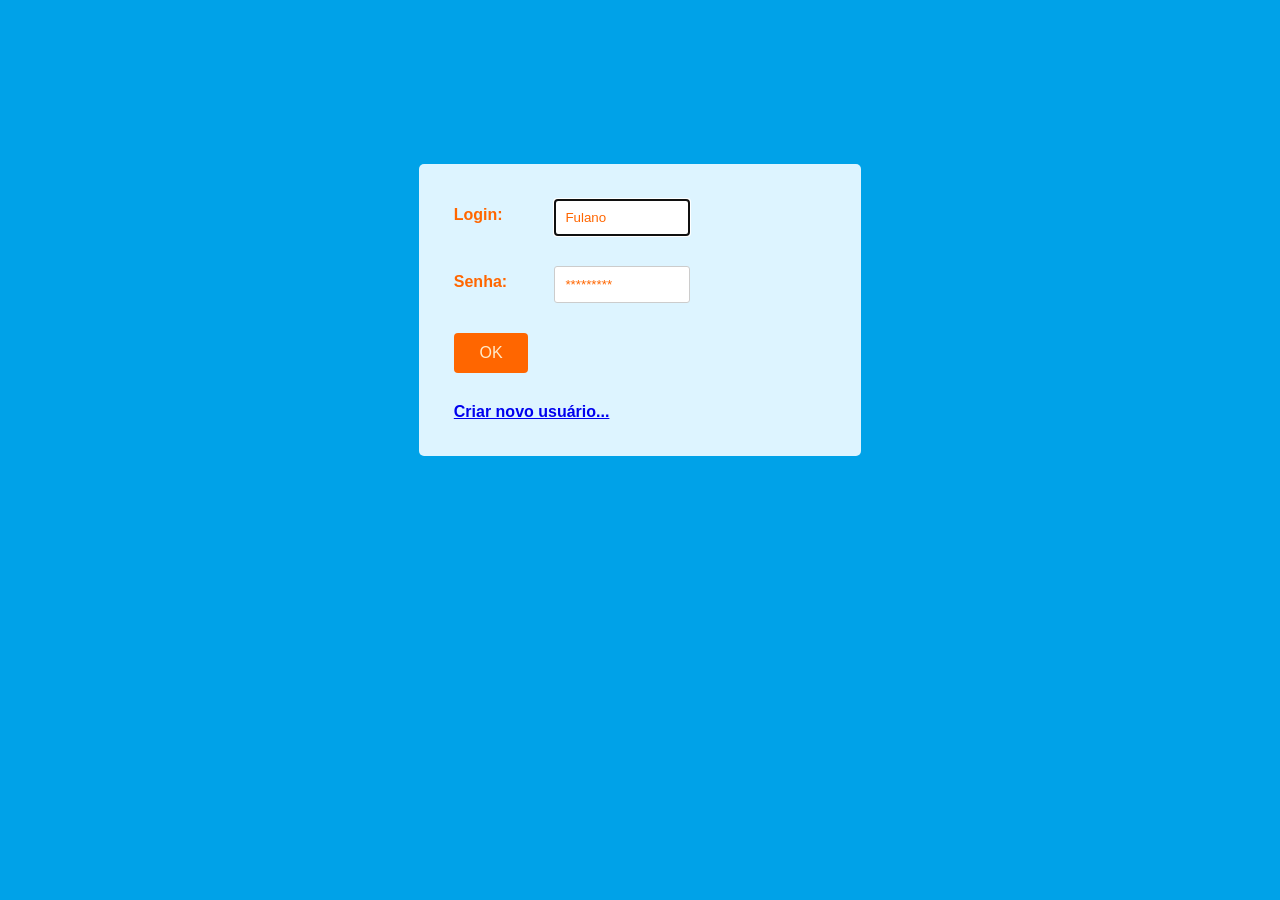
<file: web/view/HTML/index.html>
<!DOCTYPE html>
<html lang="pt-BR">
<head>
	<meta charset="utf-8">
	<meta name="author" content="Juliano Américo">
	<meta name="description" content="Login area">
	<meta name="keywords" content="HTML, CSS, JavaScript">
	<meta name="viewport" content="width=device-width, initial-scale=1.0">
	<meta http-equiv="X-UA-Compatible" content="IE=edge">
	<title>Login</title>
	<link rel="stylesheet" href="../CSS/responsive.css">
	<link rel="stylesheet" href="../CSS/style.css">
	<script type="text/javascript" src="../JS/script_js.js"></script>
</head>
<body>
	<div></div>
	<div class="clear"></div>
	<section class="form-login form">

		<!-- Login form-->
		<form name="loginForm" action="#" method="POST" onsubmit="return validateForm()">

			<div class="row">
				<div class="col-3 col-s-3">
					<label for="login">Login:</label>
				</div>

				<div class="col-9 col-s-9">
					<input class="login-input" type="text" name="login" placeholder="Fulano" autofocus maxlength="20">
				</div>
			</div>

			<div class="row">
				<div class="col-3 col-s-3">
					<label for="password">Senha:</label>
				</div>

				<div class="col-9 col-s-9">
					<input class="login-input" type="password" name="password" placeholder="*********" maxlength="8">
				</div>
			</div>

			<div class="row">
				<div class="col-12">
					<!-- <input class="ok-login" type="submit" value="OK"> -->
					<a href="user_logon.html"><input class="login-bt" type="button" value="OK"></a>
				</div>
			</div>

			<div class="row">
				<div class="col-12">
					<a href="#">Criar novo usuário...</a>
				</div>
			</div>
		</form>
	</section>
</body>
</html>
</file>
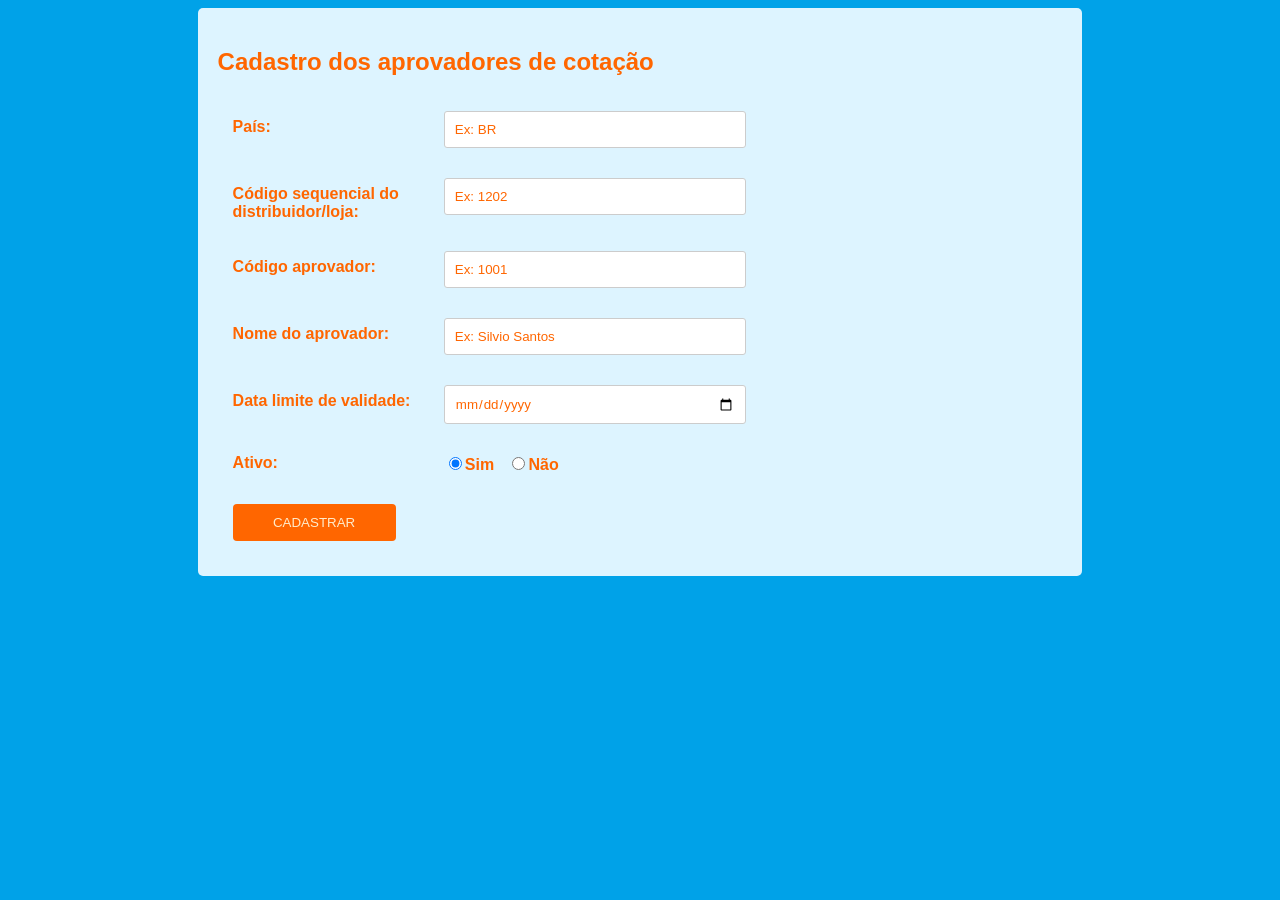
<file: web/view/HTML/approvers_form.html>
<!DOCTYPE html>
<html lang="pt-BR">
<head>
	<meta charset="utf-8">
	<meta name="author" content="Juliano Américo">
	<meta name="description" content="Approvers form">
	<meta name="keywords" content="HTML, CSS, JavaScript">
	<meta name="viewport" content="width=device-width, initial-scale=1.0">
	<meta http-equiv="X-UA-Compatible" content="IE=edge">
	<title>Cadastro dos aprovadores de cotação</title>
	<link rel="stylesheet" href="../CSS/responsive.css">
	<link rel="stylesheet" href="../CSS/style.css">
	<script type="text/javascript" src="../JS/script_js.js"></script>
</head>
<body>

	<section class="form form-approvers">
		
		<header><h1>Cadastro dos aprovadores de cotação</h1></header>

		<form name="approverForm" action="#" method="POST">

			<div class="row">
				<div class="col-3 col-s-3"><label>País:</label></div>
				<div class="col-9 col-s-9"><input class="approver-input" type="text" maxlength="4" placeholder="Ex: BR" name="country" required></div>
			</div>

			<div class="row">
				<div class="col-3 col-s-3"><label>Código sequencial do distribuidor/loja:</label></div>
				<div class="col-9 col-s-9"><input class="approver-input" type="number" maxlength="20" placeholder="Ex: 1202" name="storeCode" required></div>
			</div>

			<div class="row">
				<div class="col-3 col-s-3"><label>Código aprovador:</label></div>
				<div class="col-9 col-s-9"><input class="approver-input" type="number" maxlength="6" placeholder="Ex: 1001" name="approverCode" required></div>
			</div>

			<div class="row">
				<div class="col-3 col-s-3"><label>Nome do aprovador:</label></div>
				<div class="col-9 col-s-9"><input class="approver-input" type="text" maxlength="3" placeholder="Ex: Silvio Santos" name="approverName" required></div>
			</div>

			<div class="row">
				<div class="col-3 col-s-3"><label>Data limite de validade:</label></div>
				<div class="col-9 col-s-9"><input class="approver-input" type="date" maxlength="10" placeholder="Ex: 10/06/2018" name="approverDate" required></div>
			</div>

			<div class="row">
				<div class="col-3 col-s-3" style="margin:0;"><label>Ativo:</label></div>
				<!-- <div class="col-9 col-s-9"><input type="number" maxlength="3" placeholder="Ex: Sim/Não" required></div> -->
				<div class="col-9 col-s-9">
					<input type="radio" name="active" value="0" checked>Sim &nbsp;
					<input type="radio" name="active" value="1">Não
				</div>
			</div>

			<div class="row">
			    <div class="col-12">
				    <input class="approver-bt" type="submit" value="CADASTRAR" onclick="return validateApproverForm()">
			    </div>
		    </div>
		</div>

		</form>

	</section>
	
</body>
</html>
</file>
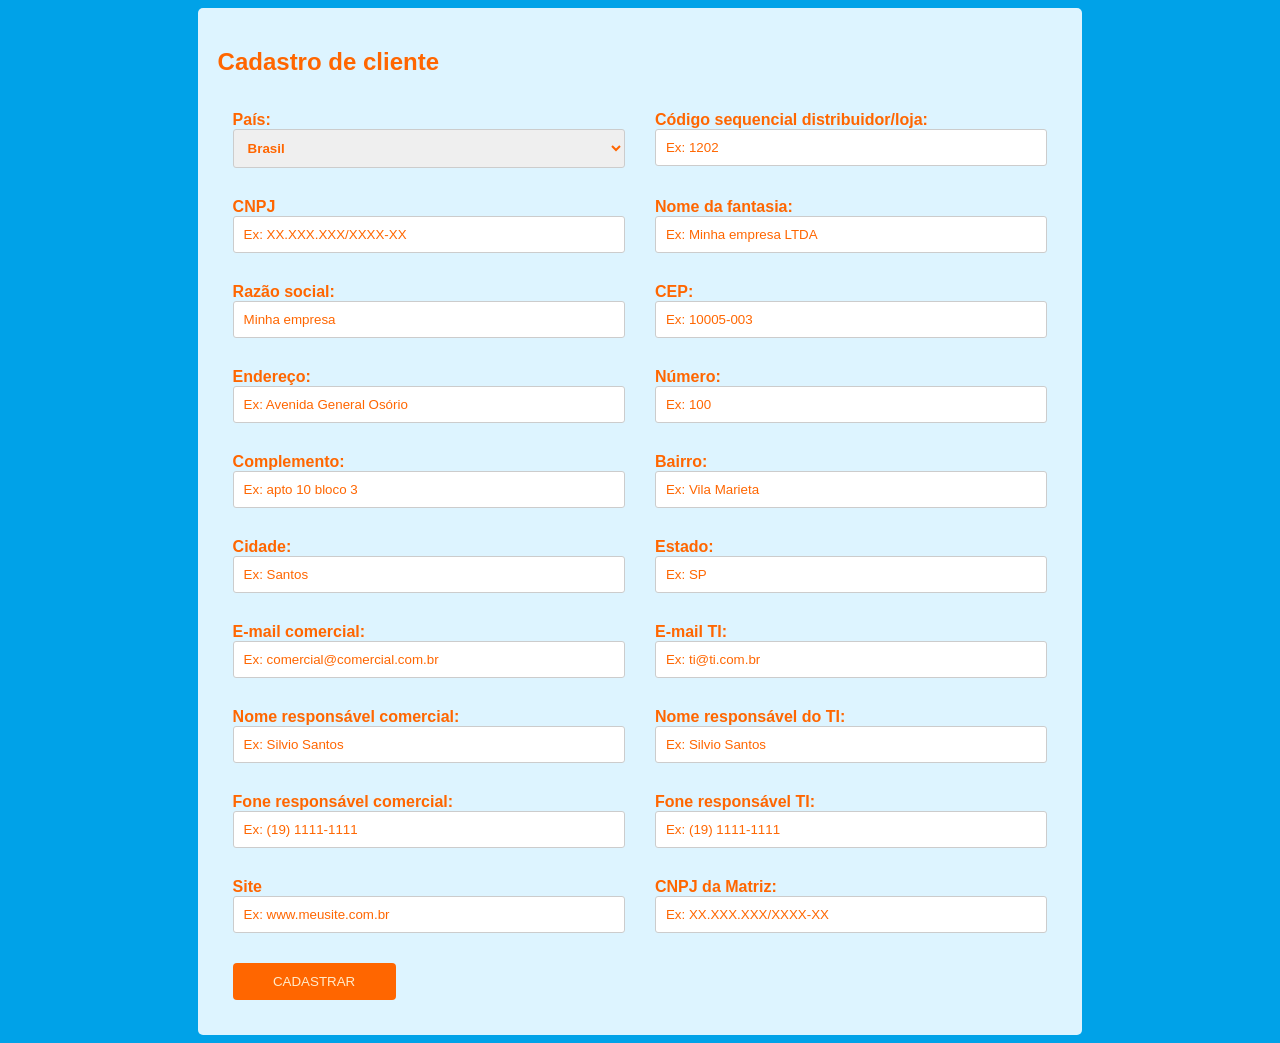
<file: web/view/HTML/client_form.html>
<!DOCTYPE html>
<html lang="pt-BR">
<head>
	<meta charset="utf-8">
	<meta name="author" content="Juliano Américo">
	<meta name="description" content="Client form">
	<meta name="keywords" content="HTML, CSS, JavaScript">
	<meta name="viewport" content="width=device-width, initial-scale=1.0">
	<meta http-equiv="X-UA-Compatible" content="IE=edge">
	<title>Cadastro de cliente</title>
	<script src="https://ajax.googleapis.com/ajax/libs/jquery/3.3.1/jquery.min.js"></script>
	<link rel="stylesheet" href="../CSS/responsive.css">
	<link rel="stylesheet" href="../CSS/style.css">
	<script type="text/javascript" src="../JS/script_js.js"></script>
	<script type="text/javascript" src="../JS/valida_cpf_cnpj.js"></script>
</head>
<body>
	<section class="form-client form">
		<header><h1>Cadastro de cliente</h1></header>
		
		<form name="clientForm" action="#" method="POST">

			<div class="row">
				<div class="col-6 col-s-6">País:<br>
				<!-- <input type="text" maxlength="4" placeholder="Ex: BR" autofocus name="country" required></div> -->
				<select name="countries" id="countries">
					<option value="alemanha">Alemanha</option>
					<option value="argentina">Argentina</option>
					<option value="brasil" selected>Brasil</option>
					<option value="canada">Canadá</option>
					<option value="china">China</option>
					<option value="colombia">Colombia</option>
					<option value="espanha">Espanha</option>
					<option value="eua">Estados Unidos</option>
					<option value="japao">Japão</option>
					<option value="paraguai">Paraguai</option>
					<option value="uruguai">Uruguai</option>
					<option value="venezuela">Venezuela</option>				
				</select>
			    </div>
				<div class="col-6 col-s-6">Código sequencial distribuidor/loja:<input type="number" maxlength="20" placeholder="Ex: 1202" name="storeCode" required></div>
			</div>

			<div class="row">
				<div class="col-6 col-s-6">CNPJ<input class="cpf_cnpj" type="text" maxlength="18" placeholder="Ex: XX.XXX.XXX/XXXX-XX" name="cnpj" onKeypress="mask(this, cnpjFunc)" required/></div>
				<div class="col-6 col-s-6">Nome da fantasia:<input type="text" maxlength="40" placeholder="Ex: Minha empresa LTDA" name="fantasyName" required></div>
			</div>

			<div class="row">
				<div class="col-6 col-s-6">Razão social:<input type="text" maxlength="40" placeholder="Minha empresa" name="socialReason" required></div>
				<div class="col-6 col-s-6">CEP:<input id="cep" type="text" maxlength="12" placeholder="Ex: 10005-003" name="cep" onKeypress="mask(this, cepFunc)" onBlur="searchcep(this.value)" required></div>
			</div>

			<div class="row">
				<div class="col-6 col-s-6">Endereço:<input id="address" type="text" maxlength="40" placeholder="Ex: Avenida General Osório" name="address" required></div>
				<div class="col-6 col-s-6">Número:<input type="number" maxlength="6" placeholder="Ex: 100" name="numberAddress" required></div>
			</div>

			<div class="row">
				<div class="col-6 col-s-6">Complemento:<input type="text" maxlength="30" placeholder="Ex: apto 10 bloco 3" name="complement" required></div>
				<div class="col-6 col-s-6">Bairro:<input id="neighbourhood" type="text" maxlength="30" placeholder="Ex: Vila Marieta" name="neighbourhood" required></div>
			</div>

			<div class="row">
				<div class="col-6 col-s-6">Cidade:<input id="city" type="text" maxlength="30" placeholder="Ex: Santos" name="cidade" required></div>
				<div class="col-6 col-s-6">Estado:<input id="state" type="text" maxlength="4" placeholder="Ex: SP" name="uf" required></div>
			</div>

			<div class="row">
				<div class="col-6 col-s-6">E-mail comercial:<input type="e-mail" maxlength="70" placeholder="Ex: comercial@comercial.com.br" name="emailComercial" required></div>
				<div class="col-6 col-s-6">E-mail TI:<input type="e-mail" maxlength="70" placeholder="Ex: ti@ti.com.br" name="emailTi" required></div>
			</div>

			<div class="row">
				<div class="col-6 col-s-6">Nome responsável comercial:<input type="text" maxlength="30" placeholder="Ex: Silvio Santos" name="comercialName" required></div>
				<div class="col-6 col-s-6">Nome responsável do TI:<input type="text" maxlength="30" placeholder="Ex: Silvio Santos" name="TiName" required></div>
			</div>

			<div class="row">
				<div class="col-6 col-s-6">Fone responsável comercial:<input type="text" maxlength="15" placeholder="Ex: (19) 1111-1111" name="comercialFone" onKeypress="mask(this, phone)" required></div>
				<div class="col-6 col-s-6">Fone responsável TI:<input type="text" maxlength="15" placeholder="Ex: (19) 1111-1111" name="TiFone" onKeypress="mask(this, phone)" required></div>
			</div>


			<div class="row">
				<div class="col-6 col-s-6">Site<input type="text" maxlength="70" placeholder="Ex: www.meusite.com.br" name="site" required></div>
				<div class="col-6 col-s-6">CNPJ da Matriz:<input class="cpf_cnpj" type="text" maxlength="18" placeholder="Ex: XX.XXX.XXX/XXXX-XX" onKeypress="mask(this, cnpjFunc)" name="cnpjMatriz" required></div>
			</div>

			<div class="row">
				<!-- <label>IBGE:
                <input name="ibge" type="text" id="ibge" size="8" /></label><br /> -->
				<div class="col-12">
					<input class="client-bt" type="submit" value="CADASTRAR" onclick="return validateClientForm()">
				</div>
			</div>
		</form>

	</section>
	
</body>
</html>
</file>
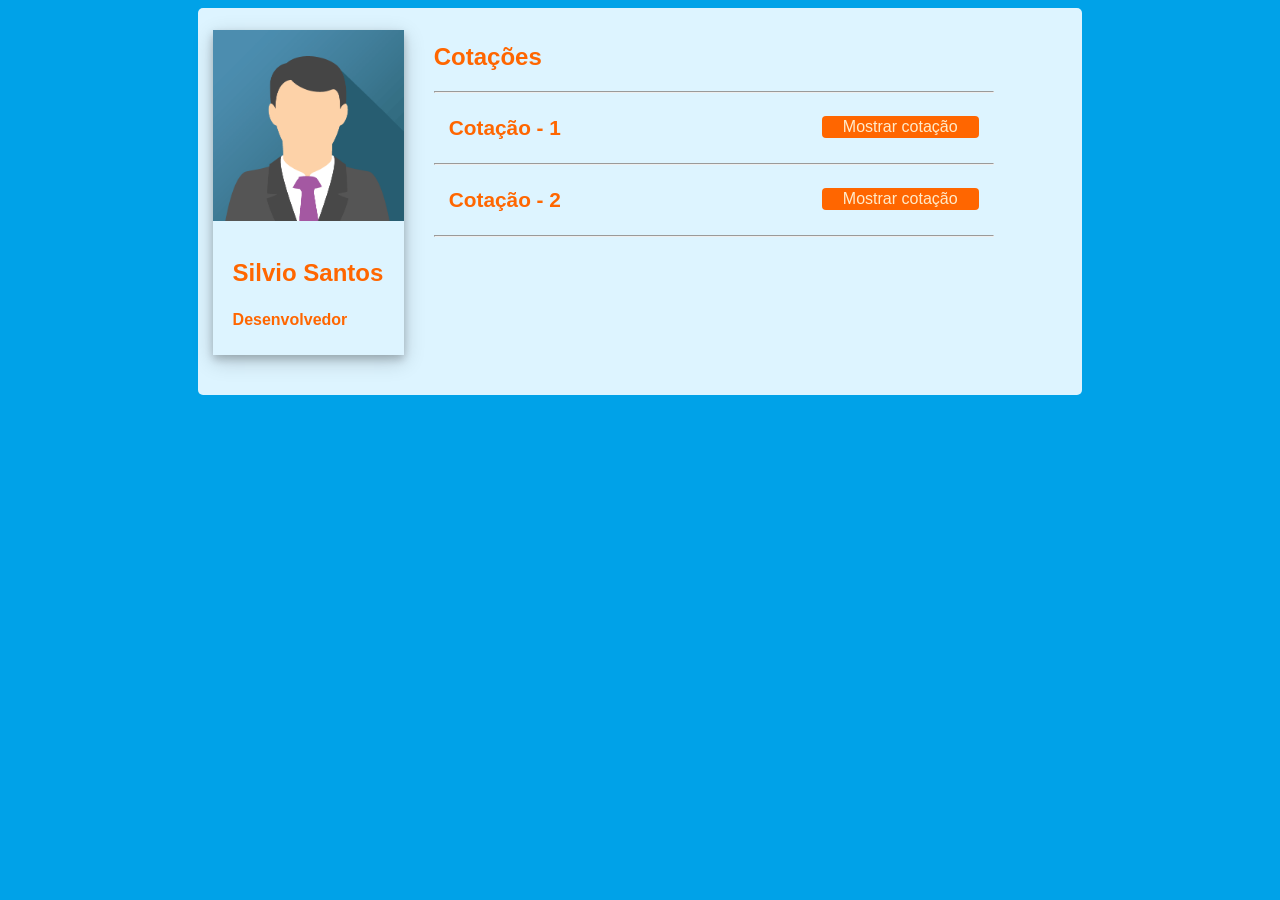
<file: web/view/HTML/cotation_price_2approve.html>
<!DOCTYPE html>
<html lang="pt-BR">
<head>
    <meta charset="utf-8">
    <meta name="author" content="Juliano Américo">
    <meta name="description" content="Cotation price">
    <meta name="keywords" content="HTML, CSS, JavaScript">
    <meta name="viewport" content="width=device-width, initial-scale=1.0">
    <meta http-equiv="X-UA-Compatible" content="IE=edge">
    <title>Cotação</title>
    <link rel="stylesheet" href="../CSS/responsive.css">
    <link rel="stylesheet" href="../CSS/style.css">   
    <script src="https://ajax.googleapis.com/ajax/libs/jquery/3.3.1/jquery.min.js"></script>
    <script src="../JS/script_jquery.js"></script>
</head>
<body>
     <section id="main-panel" class="row">
    
        <a class="cotation-link" href="javascript:window.history.go(-1)">
            <aside class="col-3 col-s-3">
                <div class="profile-img polaroid">
                    <img src="../IMG/img_avatar.png" alt="Imagem de perfil" width="100%">
                    <div class="container">
                        <h3 id="profileName">Silvio Santos</h3>
                        <p>Desenvolvedor</p>
                    </div>
                </div>
            </aside>
        </a>

        <div class="col-8">
            <h1>Cotações</h1>
            <hr>
            
            <div class="row">
                <div class="cotation-title col-8 col-s-8">Cotação - 1</div>
                <div class="col-4 col-s-4"><input type="button" class="bt-hide-1 cotation-bt" value="Mostrar cotação"></div>
            </div>
    
            <div id="card-1">    
                <div class="row">
                    <div class="col-8 col-s-8"><span class="cotation-title-header">País:</span> <span class="content-1">Brasil</span></div>
                    <div class="col-4 col-s-4 content-2">Brasil</div>
                </div>

                <div class="row">
                    <div class="col-8 col-s-8"><span class="cotation-title-header">Número da cotação:</span> <span class="content-1">1001</span></div>
                    <div class="col-4 col-s-4 content-2">1001</div>
                </div>

                <div class="row">
                    <div class="col-8 col-s-8"><span class="cotation-title-header">Código sequencial <br>distribuidor/loja:</span> <span class="content-1">201819</span></div>
                    <div class="col-4 col-s-4 content-2">201819</div>
                </div>

                <hr>

                <div class="row">
                    <div class="col-12 col-s-12"> <span class="cotation-title-header"> Descrição do produto</span> </div>
                </div>

                <div class="row">
                    <div class="col-8 col-s-8"> <span>Lápis</span> <span> (código: 1001)</span></div>
                </div>

                <div class="row">
                    <div class="col-12"><span>Unidade medida:</span> <span>Un.</span></div>
                </div>

                <div class="row"> 
                    <div class="col-12"><span>R$</span> <span>11,00</span> X <span> 10 unidade</span> <br> <span class="cotation-title-footer">Subtotal: R$ 110,00</span></div>
                </div>

                <hr>

                <div class="row">
                    <div class="col-12 col-s-12"> <span class="cotation-title-header"> Descrição do produto</span> </div>
                </div>

                <div class="row">
                    <div class="col-12 col-s-12"> <span>Caneta</span> <span> (código: 1002)</span></div>
                </div>

                <div class="row">
                    <div class="col-12 col-s-12"><span>Unidade medida:</span> <span>Un.</span></div>
                </div>

                <div class="row"> 
                    <div class="col-12 col-s-12"><span>R$</span> <span>20,00</span> X <span> 5 unidade</span> <br> <span class="cotation-title-footer">Subtotal: R$ 100,00</span></div>
                </div>
                
                <hr>

                <div class="row">
                    <div class="col-5 col-s-12"><span class="cotation-footer">Total: </span> <span class="cotation-price">R$ 210,00</span> </div>
                    <div class="col-7 col-s-12"><input class="cotationPrice-bt" type="button" value="Aprovar cotação"></div>
                </div>
            </div>

            <hr>
            
            <div class="row">
                <div class="cotation-title col-8 col-s-8">Cotação - 2</div>
                <div class="col-4 col-s-4"><input type="button" class="bt-hide-2 cotation-bt" value="Mostrar cotação"></div>
            </div>
    
            <div id="card-2">    
                <div class="row">
                    <div class="col-8 col-s-8"><span class="cotation-title-header">País:</span> <span class="content-1">Brasil</span></div>
                    <div class="col-4 col-s-4 content-2">Brasil</div>
                </div>

                <div class="row">
                    <div class="col-8 col-s-8"><span class="cotation-title-header">Número da cotação:</span> <span class="content-1">1001</span></div>
                    <div class="col-4 col-s-4 content-2">1001</div>
                </div>

                <div class="row">
                    <div class="col-8 col-s-8"><span class="cotation-title-header">Código sequencial <br>distribuidor/loja:</span> <span class="content-1">201819</span></div>
                    <div class="col-4 col-s-4 content-2">201819</div>
                </div>

                <hr>

                <div class="row">
                    <div class="col-12 col-s-12"> <span class="cotation-title-header"> Descrição do produto</span> </div>
                </div>

                <div class="row">
                    <div class="col-8 col-s-8"> <span>Lápis</span> <span> (código: 1001)</span></div>
                </div>

                <div class="row">
                    <div class="col-12"><span>Unidade medida:</span> <span>Un.</span></div>
                </div>

                <div class="row"> 
                    <div class="col-12"><span>R$</span> <span>11,00</span> X <span> 10 unidade</span> <br> <span class="cotation-title-footer">Subtotal: R$ 110,00</span></div>
                </div>

                <hr>

                <div class="row">
                    <div class="col-12 col-s-12"> <span class="cotation-title-header"> Descrição do produto</span> </div>
                </div>

                <div class="row">
                    <div class="col-12 col-s-12"> <span>Caneta</span> <span> (código: 1002)</span></div>
                </div>

                <div class="row">
                    <div class="col-12 col-s-12"><span>Unidade medida:</span> <span>Un.</span></div>
                </div>

                <div class="row"> 
                    <div class="col-12 col-s-12"><span>R$</span> <span>20,00</span> X <span> 5 unidade</span> <br> <span class="cotation-title-footer">Subtotal: R$ 100,00</span></div>
                </div>
                
                <hr>

                <div class="row">
                    <div class="col-5 col-s-12"><span class="cotation-footer">Total: </span> <span class="cotation-price">R$ 210,00</span> </div>
                    <div class="col-7 col-s-12"><input class="cotationPrice-bt" type="button" value="Aprovar cotação"></div>
                </div>
            </div>

            <hr>
        </div>
    </section>
</body>
</html>
</file>
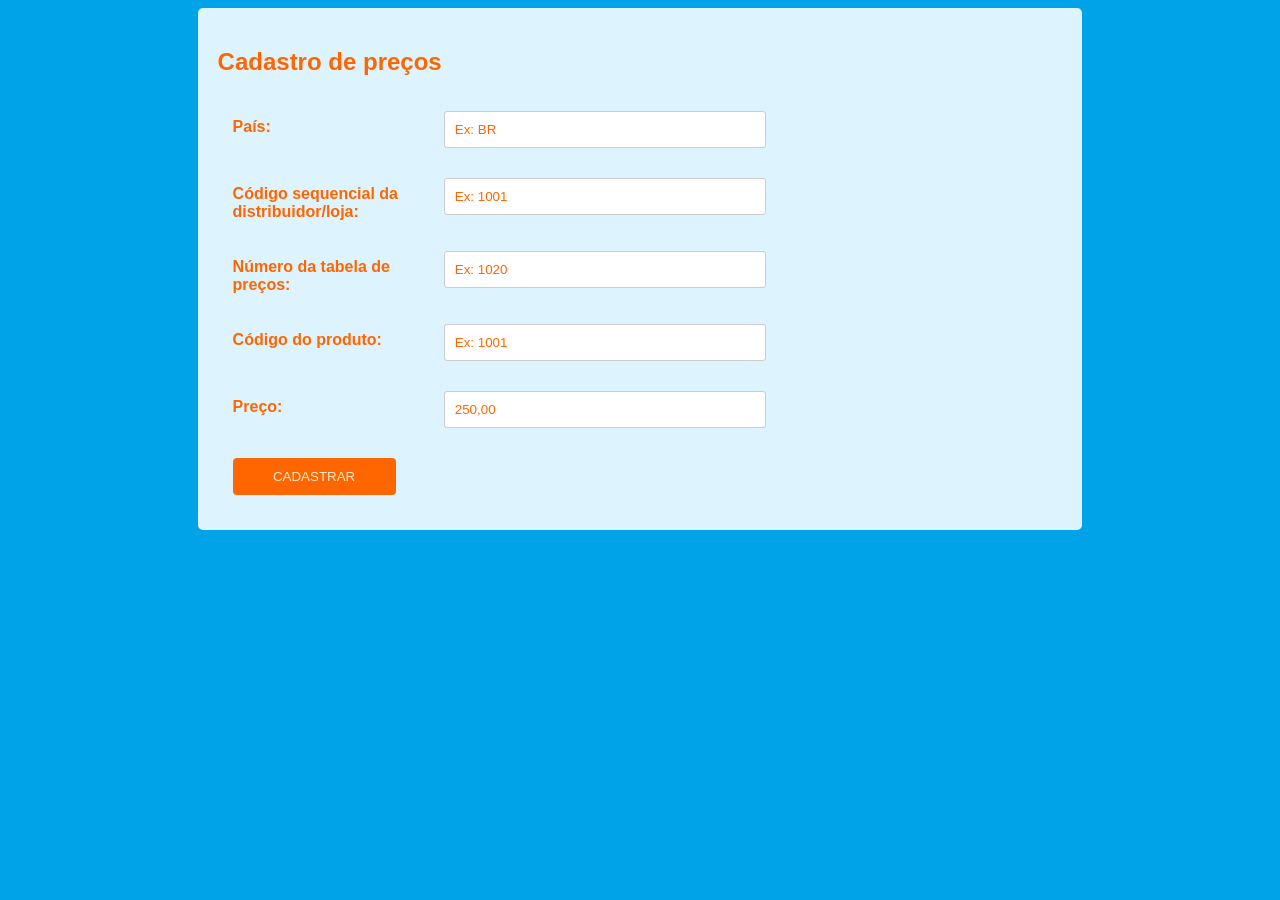
<file: web/view/HTML/price_form.html>
<!DOCTYPE html>
<html lang="pt-BR">
<head>
	<meta charset="utf-8">
	<meta name="author" content="Juliano Américo">
	<meta name="description" content="Price form">
	<meta name="keywords" content="HTML, CSS, JavaScript">
	<meta name="viewport" content="width=device-width, initial-scale=1.0">
	<meta http-equiv="X-UA-Compatible" content="IE=edge">
	<title>Cadastro de preços</title>
	<link rel="stylesheet" href="../CSS/responsive.css">
	<link rel="stylesheet" href="../CSS/style.css">
	<script type="text/javascript" src="../JS/script_js.js"></script>
</head>
<body>
	<section class="form-price form">
		<header><h1>Cadastro de preços</h1></header>

		<form name="priceForm" action="#" method="POST">

			<div class="row">
				<div class="col-3 col-s-3"> <label>País:</label></div>
				<div class="col-5 col-s-5"><input class="price-input" type="text" maxlength="4" placeholder="Ex: BR" name="country"required></div>	
			</div>

			<div class="row">
				<div class="col-3 col-s-3"> <label>Código sequencial da distribuidor/loja:</label></div>
				<div class="col-5 col-s-5"><input class="price-input" type="number" maxlength="20" placeholder="Ex: 1001" name="storeCode" required> </div>	
			</div>

			<div class="row">
				<div class="col-3 col-s-3"> <label>Número da tabela de preços:</label></div>
				<div class="col-5 col-s-5"><input class="price-input" type="number" maxlength="10" placeholder="Ex: 1020" name="numberPrice" required></div>	
			</div>	
			
			<div class="row">
				<div class="col-3 col-s-3"><label>Código do produto:</label></div>
				<div class="col-5 col-s-5"><input class="price-input" type="text" maxlength="20" placeholder="Ex: 1001" name="productCode" required></div>
				<div class="col-4 col-s-4 product-description">Descrição do produto aqui</div>	
			</div>
            
            <div class="row">
                <div class="col-3 col-s-3"><label>Preço:</label></div>
                <div class="col-5 col-s-5"><input class="price-input" type="number" maxlength="15" placeholder="250,00" name="price" onKeypress="mask(this, valor)" required></div>
            </div>
	
			<div class="row">
				<div class="col-12">
					<input class="price-bt" type="submit" value="CADASTRAR" onclick="return validatePriceForm()">
				</div>
			</div>

		</form>
	</section>
	
</body>
</html>
</file>
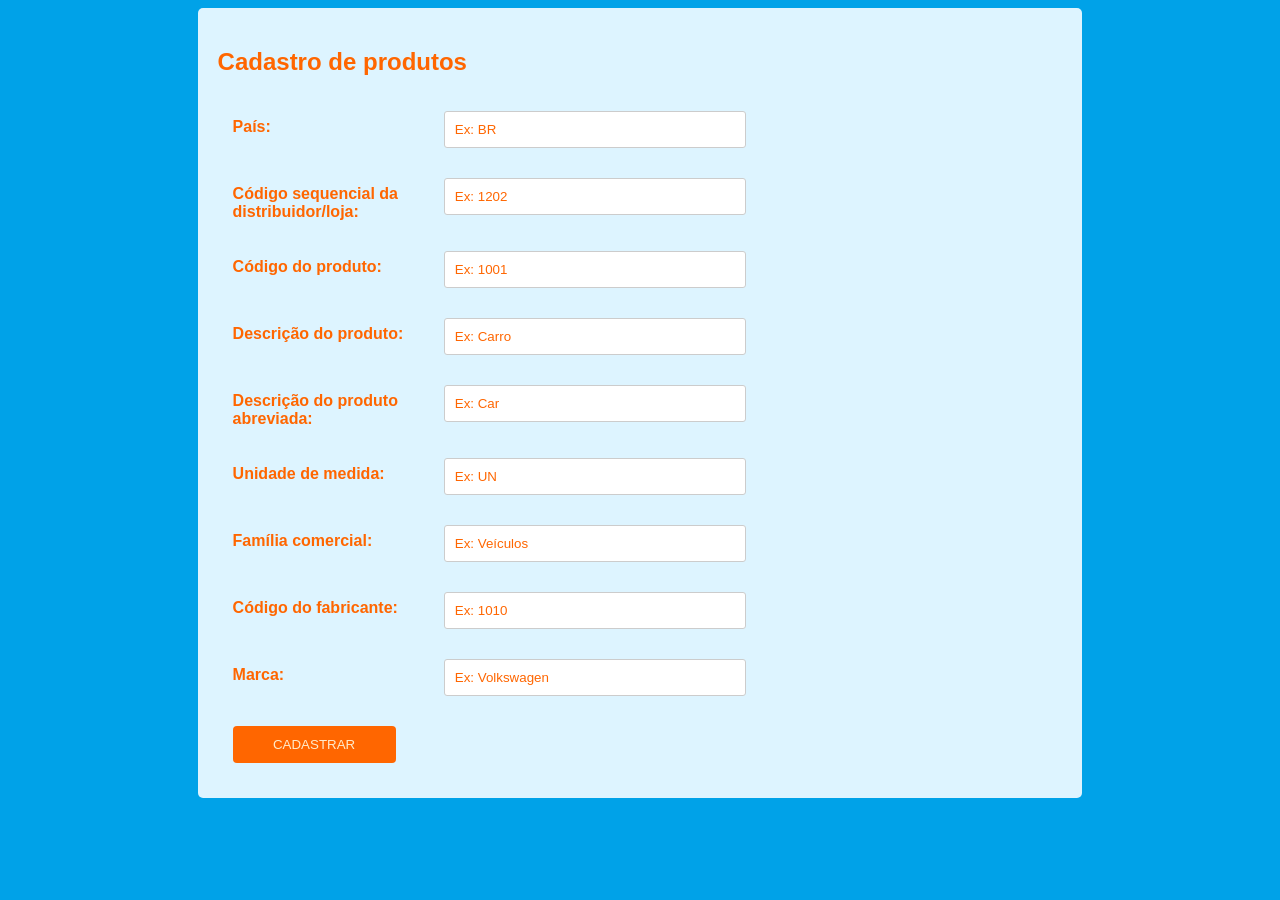
<file: web/view/HTML/product_form.html>
<!DOCTYPE html>
<html lang="pt-BR">
<head>
	<meta charset="utf-8">
	<meta name="author" content="Juliano Américo">
	<meta name="description" content="Product form">
	<meta name="keywords" content="HTML, CSS, JavaScript">
	<meta name="viewport" content="width=device-width, initial-scale=1.0">
	<meta http-equiv="X-UA-Compatible" content="IE=edge">
	<title>Cadastro de produtos</title>
	<link rel="stylesheet" href="../CSS/responsive.css">
	<link rel="stylesheet" href="../CSS/style.css">
	<script type="text/javascript" src="../JS/script_js.js"></script>
</head>
<body>
	<section class="form form-product">
		<header><h1>Cadastro de produtos</h1></header>

        <form name="productForm" action="#" method="POST">
		    <div class="row">
			    <div class="col-3 col-s-3"><label>País:</label></div>
			    <div class="col-9 col-s-9"><input class="product-input" type="text" maxlength="4" placeholder="Ex: BR" name="country" required></div>
		    </div>

		    <div class="row">
			    <div class="col-3 col-s-3"><label>Código sequencial da distribuidor/loja:</label></div>
			    <div class="col-9 col-s-9"><input class="product-input" type="text" maxlength="20" placeholder="Ex: 1202" name="storeCode" required></div>
		    </div>
		    
		    <div class="row">
			    <div class="col-3 col-s-3"><label>Código do produto:</label></div>
			    <div class="col-9 col-s-9"><input class="product-input" type="text" maxlength="20" placeholder="Ex: 1001" name="productCode" required></div>
		    </div>
		    
		    <div class="row">
			    <div class="col-3 col-s-3"><label>Descrição do produto:</label></div>
			    <div class="col-9 col-s-9"><input class="product-input" type="text" maxlength="40" placeholder="Ex: Carro" name="productDescription" required></div>
		    </div>

		    <div class="row">
			    <div class="col-3 col-s-3"><label>Descrição do produto abreviada:</label></div>
			    <div class="col-9 col-s-9"><input class="product-input" type="text" maxlength="20" placeholder="Ex: Car" name="productDescriptionShort" required></div>
		    </div>

		    <div class="row">
			    <div class="col-3 col-s-3"><label>Unidade de medida:</label></div>
			    <div class="col-9 col-s-9"><input class="product-input" type="text" maxlength="4" placeholder="Ex: UN" name="unit" required></div>
		    </div>

		    <div class="row">
			    <div class="col-3 col-s-3"><label>Família comercial:</label></div>
			    <div class="col-9 col-s-9"><input class="product-input" type="text" maxlength="10" placeholder="Ex: Veículos" name="comercialFamily" required></div>
		    </div>

		    <div class="row">
			    <div class="col-3 col-s-3"><label>Código do fabricante:</label></div>
			    <div class="col-9 col-s-9"><input class="product-input" type="number" maxlength="15" placeholder="Ex: 1010" name="producerCode" required></div>
		    </div>

		    <div class="row">
			    <div class="col-3 col-s-3"><label>Marca:</label></div>
			    <div class="col-9 col-s-9"><input class="product-input" type="number" maxlength="15" placeholder="Ex: Volkswagen" name="mark" required></div>
		    </div>

		    <div class="row">
			    <div class="col-12">
				    <input class="product-bt" type="submit" value="CADASTRAR" onclick="return validateProductForm()">
			    </div>
		    </div>
		</form>

	</section>
	
</body>
</html>
</file>
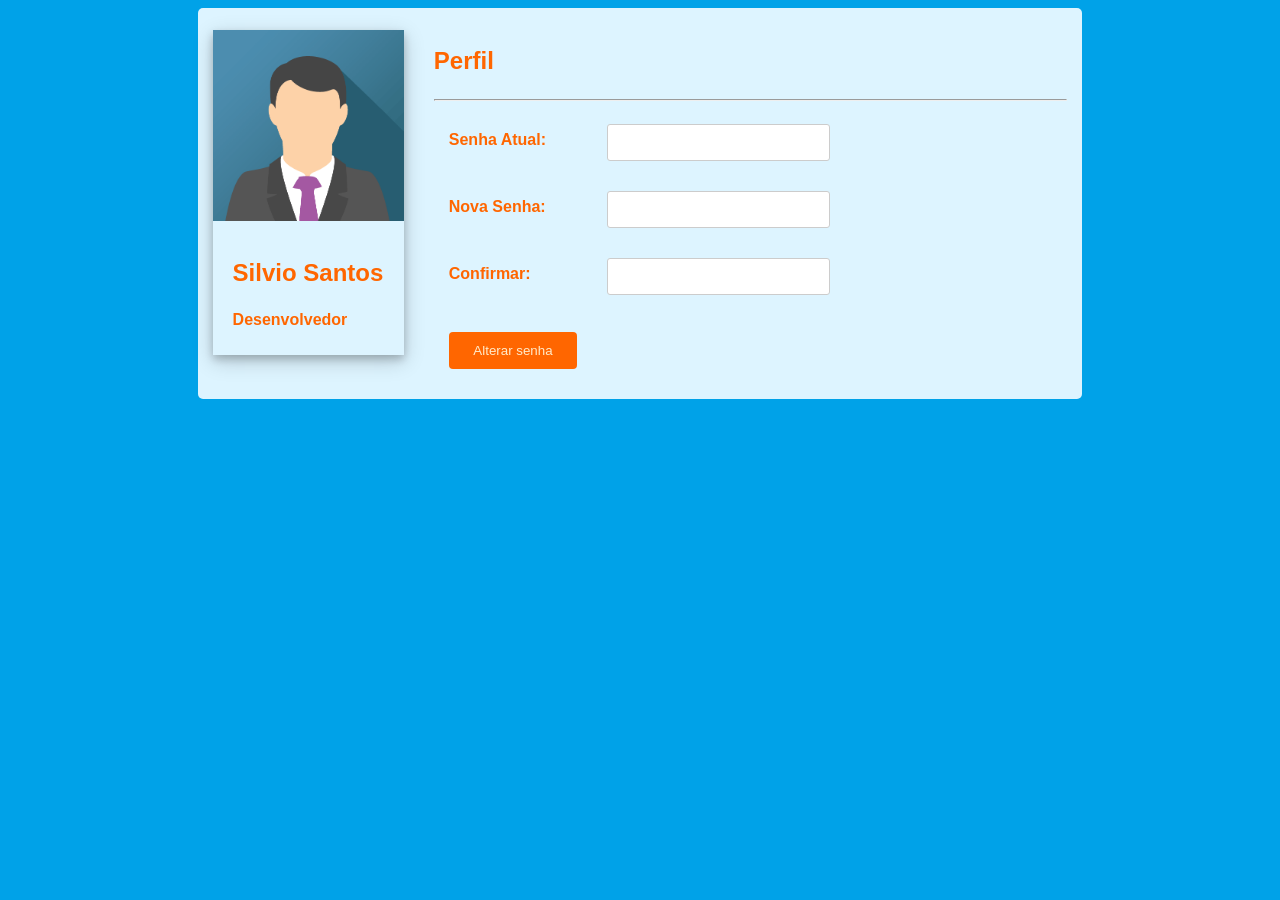
<file: web/view/HTML/user_control_panel.html>
<!DOCTYPE html>
<html lang="pt-BR">
<head>
	<meta charset="utf-8">
	<meta name="author" content="Juliano Américo">
	<meta name="description" content="User control panel">
	<meta name="keywords" content="HTML, CSS, JavaScript">
	<meta name="viewport" content="width=device-width, initial-scale=1.0">
	<meta http-equiv="X-UA-Compatible" content="IE=edge">
	<title>Painel de controle</title>
	<link rel="stylesheet" href="../CSS/responsive.css">
	<link rel="stylesheet" href="../CSS/style.css">
</head>
<body>
	<div class="clear-userControlPanel"></div>
	<section id="main-panel" class="row">

		<aside class="col-3 col-s-3">
			<div class="polaroid">
				<img src="../IMG/img_avatar.png" alt="Imagem de perfil" width="100%">
				<div class="container">
					<h3 id="profileName">Silvio Santos</h3>
					<p>Desenvolvedor</p>
				</div>
			</div>
		</aside>

		<section class="col-9 col-s-9">
			<h1 id="profileText">Perfil</h1>
			<hr>

			<div class="row">
				<form action="#" method="POST">

					<div class="row">
						<div class="col-3 col-s-3">Senha Atual:</div>
						<div class="col-9"><input class="input-password" type="password" maxlength="8"></div>
					</div>

					<div class="row">
						<div class="col-3 col-s-3">Nova Senha:</div>
						<div class="col-9"><input class="input-password" type="password" maxlength="8"></div>
					</div>


					<div class="row">
						<div class="col-3 col-s-3">Confirmar:</div>
						<div class="col-9"><input class="input-password" type="password" maxlength="8"></div>
					</div>

					<div class="col-3 col-s-3">   
						<input type="submit" value="Alterar senha">
					</div>
				</form>
			</div>
		</section>

	</section>
	
</body>
</html>
</file>
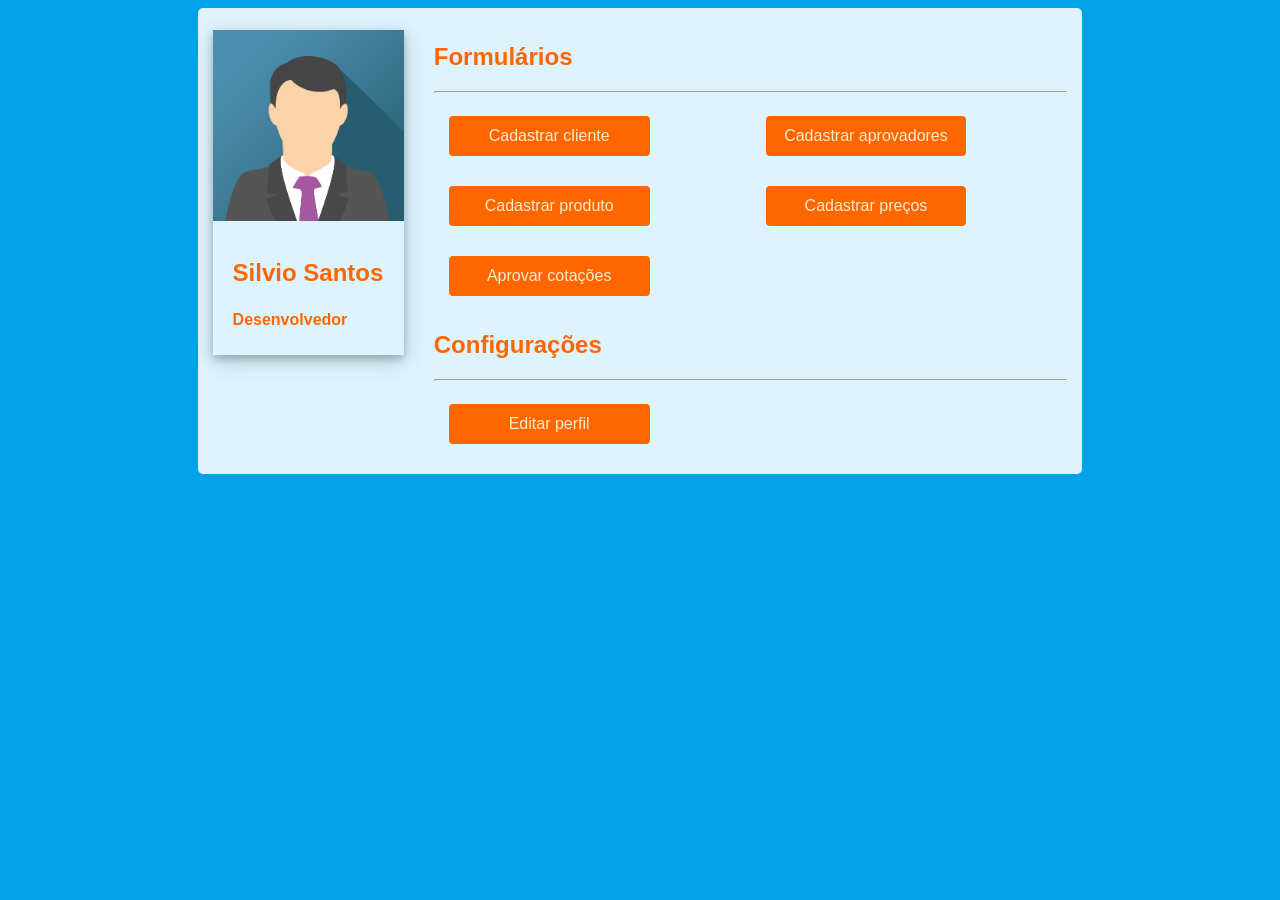
<file: web/view/HTML/user_logon.html>
<!DOCTYPE html>
<html lang="pt-BR">
<head>
	<meta charset="utf-8">
	<meta name="author" content="Juliano Américo">
	<meta name="description" content="User logon">
	<meta name="keywords" content="HTML, CSS, JavaScript">
	<meta name="viewport" content="width=device-width, initial-scale=1.0">
	<meta http-equiv="X-UA-Compatible" content="IE=edge">
	<title>Usuário on</title>
	<link rel="stylesheet" href="../CSS/responsive.css">
	<link rel="stylesheet" href="../CSS/style.css">
</head>
<body>

	<section id="main-panel" class="row">

		<aside class="col-3 col-s-3">
			<div class="polaroid">
				<img src="../IMG/img_avatar.png" alt="Imagem de perfil" width="100%">
				<div class="container">
					<h3 id="profileName">Silvio Santos</h3>
					<p>Desenvolvedor</p>
				</div>
			</div>
		</aside>
        <div class="col-9 col-s-9">
		    <h1>Formulários</h1>
		    <hr>

		    <div class="row">
		    	<a class="col-6 col-s-6" href="client_form.html" target="_blank"><input  class="userLogon-bt" type="button" value="Cadastrar cliente"></a>
		    	<a class="col-6 col-s-6" href="approvers_form.html" target="_blank"><input class="userLogon-bt" type="button" value="Cadastrar aprovadores"></a>
		    </div>

		    <div class="row">
		    	<a class="col-6 col-s-6" href="product_form.html" target="_blank"><input class="userLogon-bt"  type="button" value="Cadastrar produto"></a>
		    	<a class="col-6 col-s-6" href="price_form.html" target="_blank"><input class="userLogon-bt"  type="button" value="Cadastrar preços"></a>
		    </div>

		    <div class="row">
		    	<a class="col-6 col-s-6" href="cotation_price_2approve.html"><input class="userLogon-bt"  type="button" value="Aprovar cotações"></a>
		    </div>

		    <div class="row">
		    	<h1>Configurações</h1>
		    	<hr>
		    	<a href="user_control_panel.html" class="col-6 col-s-6"><input class="userLogon-bt" type="button" value="Editar perfil"></a>
		    </div>

		</div>

	</section>
	
</body>
</html>
</file>
<file: web/view/CSS/responsive.css>
/*Example five typical device screen */

/* Extra small devices (phones, 600px and down)
@media only screen and (max-width: 600px) {

} 

/* Small devices (portrait tablets and large phones, 600px and up) 
@media only screen and (min-width: 600px) {

} 

/* Medium devices (landscape tablets, 768px and up) 
@media only screen and (min-width: 768px) {

} 

/* Large devices (laptops/desktops, 992px and up) 
@media only screen and (min-width: 992px) {
} 

/* Extra large devices (large laptops and desktops, 1200px and up) 
@media only screen and (min-width: 1200px) {
}*/


/*Responsive*/

*{
	box-sizing: border-box;
}

.row::after{
	content: "";
	clear: both;
	display: table;
} 

/*For Mobile phones*/
[class*="col-"]{
	float: left;
	padding: 15px;
	width: 100%;
}


@media only screen and (min-width: 600px){
	/*For Tablet*/
	.col-s-1{width: 8.33%;}
	.col-s-2{width:16.66%;}
	.col-s-3{width:25%;}
	.col-s-4{width:33.33%;}
	.col-s-5{width:41.66%;}
	.col-s-6{width:50%;}
	.col-s-7{width:58.33%;}
	.col-s-8{width:66.66%;}
	.col-s-9{width:75%;}
	.col-s-10{width:83.33%;}
	.col-s-11{width:91.66%;}
	.col-s-12{width:100%;}

	/*.form-login{
		margin: auto;
		max-width: 50%;
	}*/

	[class*="col-"]{
		width: 100%;
	}

	section#main-panel{
		margin: auto;
		max-width: 100%;
	}

	.profile-img{
		margin: auto;
		max-width: 50%;
	}

}


@media only screen and (min-width: 768px){
	/*For Desktop*/
	.col-1{width: 8.33%;}
	.col-2{width:16.66%;}
	.col-3{width:25%;}
	.col-4{width:33.33%;}
	.col-5{width:41.66%;}
	.col-6{width:50%;}
	.col-7{width:58.33%;}
	.col-8{width:66.66%;}
	.col-9{width:75%;}
	.col-10{width:83.33%;}
	.col-11{width:91.66%;}
	.col-12{width:100%;}

	.form-login{
		margin: auto;
		max-width: 40%;
	}

	.form-price{
		margin: auto;
		max-width: 60%;
	}

	.form-product{
		margin: auto;
		max-width: 60%;
	}

	.form-approvers{
		margin: auto;
		max-width: 60%;
	}

	div.clear{
		margin-top: 13%;
	}

	section#main-panel{
		margin: auto;
		max-width: 100%;
	}

	span.content-1{
		display: none;
	}

	div.content-2{
		display: block;
	}

	.profile-img{
		margin: none;
		max-width: 100%;
	}
}

@media only screen and (min-width: 992px){
	.form-login{
		margin: auto;
		max-width: 35%;
	}

	.form-client{
		margin: auto;
		max-width: 70%;
	}

	.form-price{
		margin: auto;
		max-width: 70%;
	}

	.form-product{
		margin: auto;
		max-width: 70%;
	}

	.form-approvers{
		margin: auto;
		max-width: 70%;
	}

	section#main-panel{
		margin: auto;
		max-width: 100%;
	}

	a input.userLogon-bt{
		max-width: 70%;
	}

	div input.approver-input{
		max-width: 50%;
	}

	div input.approver-bt{
		max-width: 20%;
	}

	div input.product-input{
		max-width: 50%;
	}

	div input.product-bt{
		max-width: 20%;
	}

	div input.client-bt{
		max-width: 20%;
	}

	/* div input.price-input{
		max-width: 50%;
	} */

	div input.price-bt{
		max-width: 20%;
	}

	/* input.cotationPrice-bt{
		max-width: 100%;
	} */
}

@media only screen and (min-width: 1200px){

	section#main-panel{
		margin: auto;
		max-width: 70%;
	}

	div input.login-input{
		max-width: 50%;
	}

	div input.login-bt{
		max-width: 20%;
	}
}

/* teste */
</file>
<file: web/view/CSS/style.css>
/* Author: Juliano Américo*/

/* orange color: 255, 102, 0 */
/* blue color: 0, 162, 232 */

* {
	/*font-family: sans-serif;*/
	font-family: -apple-system,BlinkMacSystemFont,"Segoe UI",Helvetica,Arial,sans-serif,"Apple Color Emoji","Segoe UI Emoji","Segoe UI Symbol";
}

body{
	background-color: rgb(0, 162, 232);
	color: rgb(255, 102, 0);
	font-weight: bold;
}

::placeholder{
    color: rgb(255, 102, 0);
    font-weight: normal;
}

/*Form */
.form{
	border-radius: 5px;
    background-color: rgb(221,244,255);
    padding: 20px;
}

input[type=text], input[type=password], input[type=number], input[type=e-mail], select{
	border-radius: 3px;
	border: 1px solid #ccc;
	padding: 10px;
	width: 100%;
	color: rgb(255, 102, 0);
	font-weight: bold;
}

input[type=date]{
	border-radius: 3px;
	border: 1px solid #ccc;
	padding: 10px;
	width: 100%;
	max-width: 100%;
	color: rgb(255, 102, 0);
}

input[type=submit] {
    /* background-color: #4CAF50; */
    background-color: rgb(255, 102, 0);
    color:  rgb(255, 235, 202);
    padding: 11px;
    border: none;
    border-radius: 4px;
    cursor: pointer;
    width: 100%;
}

.col-3{
	margin-top: 7px;
}

a:visited{
	color: blue;
}

/*Login */
input.ok-login {
    padding: 12px 20px;
    border: none;
    border-radius: 4px;
    cursor: pointer;
}

/* User control panel */
h3#profileName{
	font-weight: bold;
	font-size: 1.5em;
}

div.polaroid {
	box-shadow: 0 4px 8px 0 rgba(0, 0, 0, 0.2), 0 6px 20px 0 rgba(0, 0, 0, 0.19);
	margin-bottom: 25px;
}

div.container {
	padding: 10px 20px;
}

section#main-panel{
	background-color: rgb(221,244,255);
	border-radius: 5px;
}

h1#profileText{
	font-size: 1.5em;
}

input.input-password{
	width: 50%;
}

/* User logon */

input[type=button]{
	background-color: rgb(255, 102, 0);
    color:  rgb(255, 235, 202);
    padding: 11px;
    border: none;
    border-radius: 4px;
    cursor: pointer;
    width: 100%;
    font-size: 1em;
    margin: 0;
}

/* Price */
div.product-description{
	margin-top: 1%;
	display: none;
}

/* Cotation price 2approve */

/* table, th, tr, td{
	text-align: left;
	padding: 5px;
	width: 100%;
}

th{
	font-size: 1em;
	color: black;
} */

table.tableCotation-1 table, tr, th, td{
	text-align: left;
	padding: 10px;
}

table.tableCotation-1 th{
	color: black;
}

div#card-1, div#card-2{
	border: 1px solid black;
	border-radius: 5px;
	padding: 5px;
}

.content-2{
	display: none;
}

span.content-1{
	position: absolute;
	left: 65%;
}

span.cotation-title-header{
	color: black;
}

span.cotation-title-footer{
	color: black;
	font-size: 1.3em;
}

span.cotation-footer{
	font-size: 1.5em;
}

span.cotation-price{
	font-size: 1.5em;
}

.cotation-title{
	font-size: 1.3em;
}

a.cotation-link{
	text-decoration: none;
}

a.cotation-link:link{
	color: rgb(255, 102, 0);
}

a.cotation-link:visited{
	color: rgb(255, 102, 0);
}

input.cotation-bt{
    padding: 2px;
    border: none;
    border-radius: 4px;
    cursor: pointer;
    width: 100%;
    font-size: 1em;
    margin: 0;
}

/*Footer*/
footer{
	background-color: black;
	padding: 15px;
	margin: 10px 0;
	text-align: center;
}

.footer-text{
	color: white;
}
</file>
